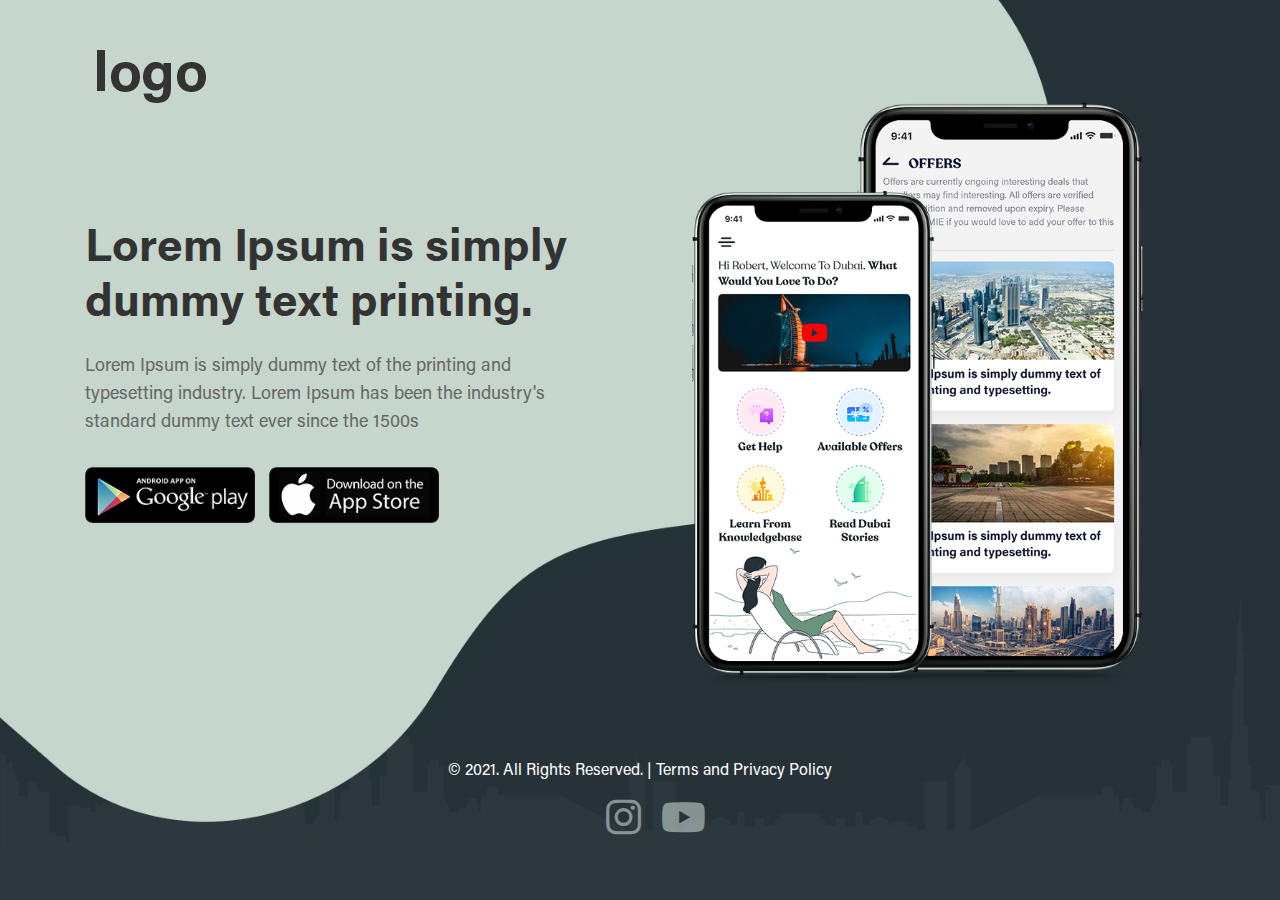
<file: index.html>
<!DOCTYPE html>
<html lang="en">
<head>
  <meta charset="UTF-8">
  <meta name="viewport" content="width=device-width, initial-scale=1.0">
  <meta http-equiv="X-UA-Compatible" content="ie=edge">
  <title>Home</title>
  <!-- <link rel='shortcut icon' href='images/logo.png' type='image/x-icon'> -->
  <link rel="stylesheet" href="css/all.min.css">
  <link rel="stylesheet" href="css/animate.css">
  <link rel="stylesheet" href="css/bootstrap.min.css">
  <link rel="stylesheet" href="css/style.css">
</head>
<body id="home" class="position-relative">

  <!-- === header section start === -->
  <header>
    <div class="container">
      <div class="banner text-lg-start text-center">
        <div class="logo">
          <a href="index.html"><img src="images/logo_dark.png" alt="logo" class="img-fluid"></a>
        </div>
        <div class="row">
          <div class="col-lg-6 text-block">
            <h1 class="wow fadeIn">Lorem Ipsum is simply dummy text printing.</h1>
            <p class="wow fadeIn">
              Lorem Ipsum is simply dummy text of the printing and typesetting industry. Lorem Ipsum has been the industry's standard dummy text ever since the 1500s
            </p>
            <div class="link wow fadeIn">
              <a href="#"><img src="images/play_store_dark.png" alt="play_store" class="img-fluid"></a>
              <a href="#"><img src="images/app_store_dark.png" alt="app_store" class="img-fluid"></a>
            </div>
          </div>
          <div class="col-lg-6 img-block">
            <div class="text-lg-right text-md-center wow zoomIn">
              <img src="images/phones.png" alt="phones" class="img-fluid"></img>
            </div>
          </div>
        </div>
      </div>
    </div>
  </header>
  <!-- ===//end of header section === -->

  <!-- === footer section start === -->
  <footer class="footer">
    <div class="container">
      <p class="text-center">© 2021. All Rights Reserved. | Terms and Privacy Policy</p>
      <ul class="s-link">
        <li><a href="#"><i class="fab fa-instagram"></i></a></li>
        <li><a href="#"><i class="fab fa-youtube"></i></a></li>
      </ul>
    </div>
  </footer>
  <!-- ===//end of footer section === -->
 

 


  <script src="js/jquery-3.5.1.min.js"></script>
  <script src="js/popper.js"></script>
  <script src="js/bootstrap.min.js"></script>
  <script src="js/wow.min.js"></script>
  <script src="js/custom.js"></script>
</body>
</html>
</file>
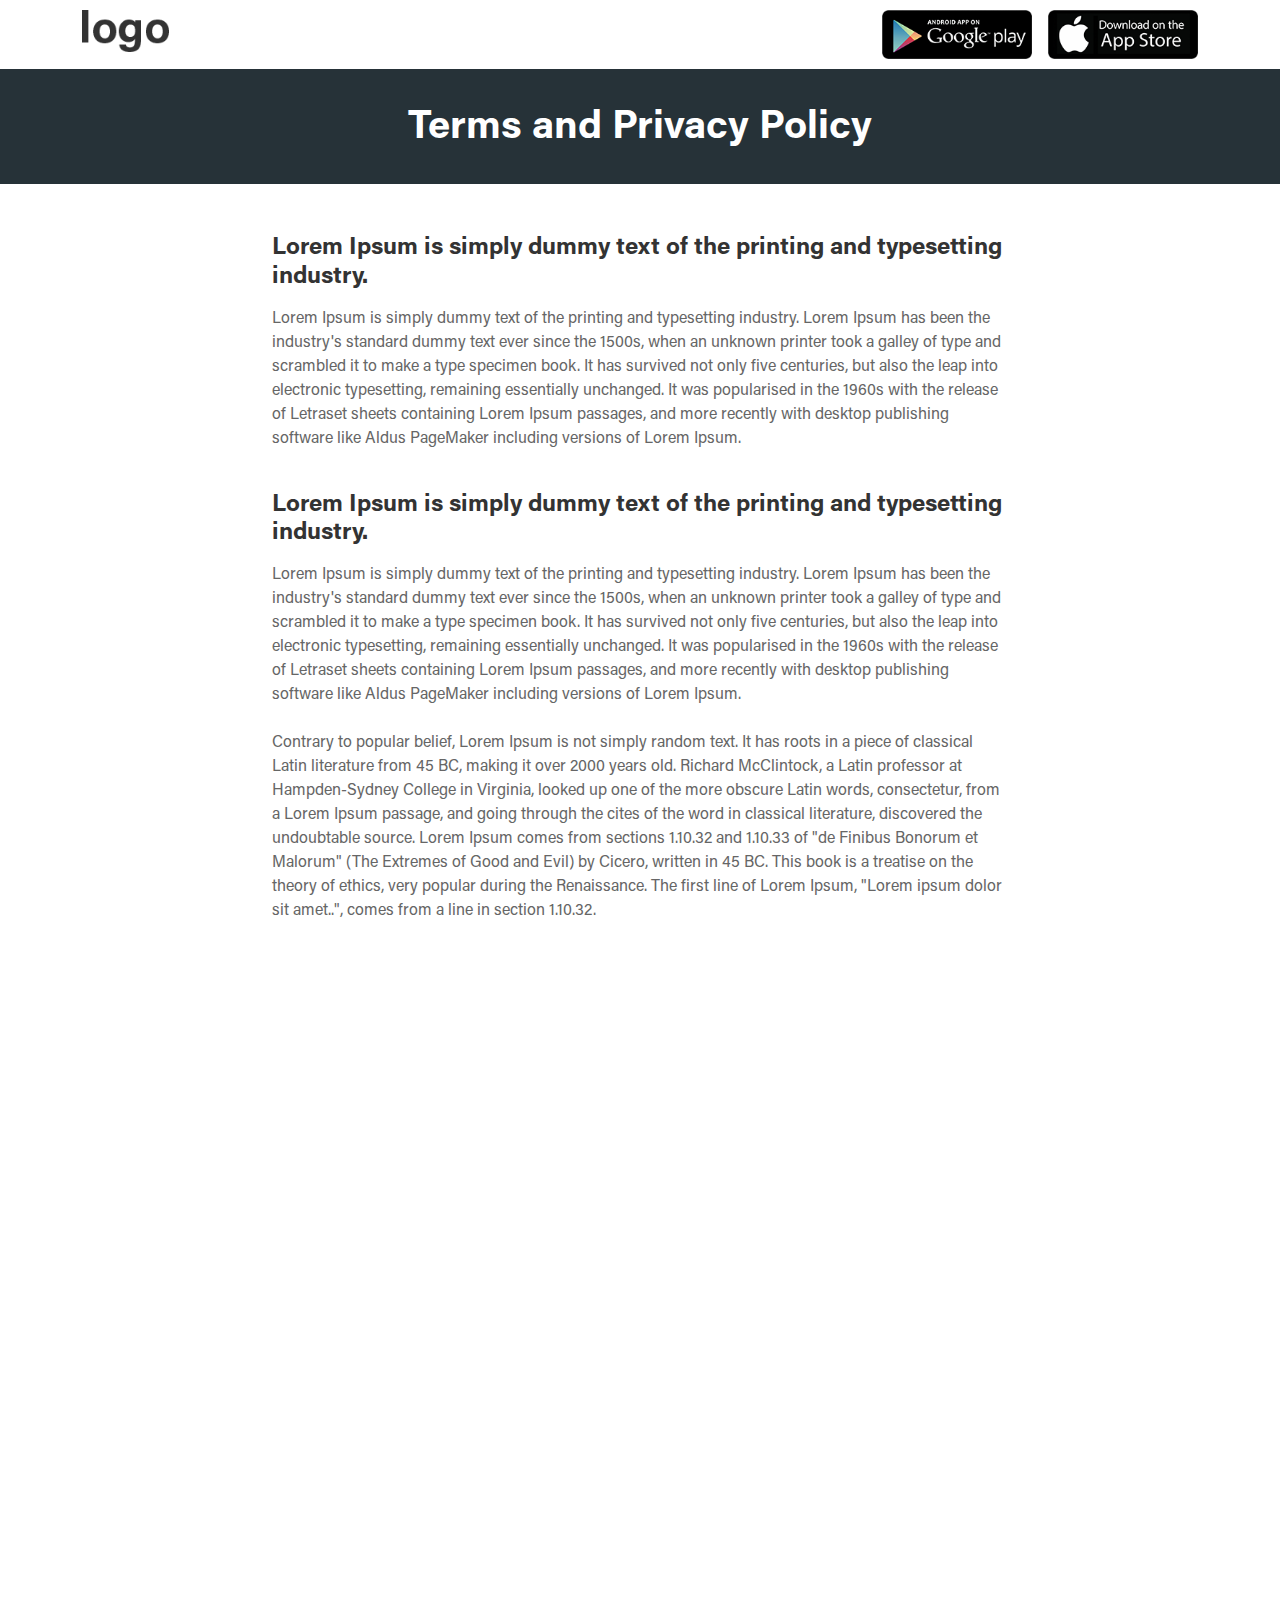
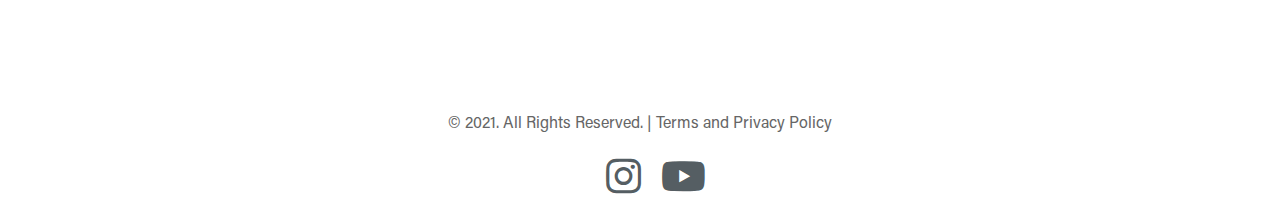
<file: term.html>
<!DOCTYPE html>
<html lang="en">
<head>
  <meta charset="UTF-8">
  <meta name="viewport" content="width=device-width, initial-scale=1.0">
  <meta http-equiv="X-UA-Compatible" content="ie=edge">
  <title>Terms of Service</title>
  <!-- <link rel='shortcut icon' href='images/logo.png' type='image/x-icon'> -->
  <link rel="stylesheet" href="css/animate.css">
  <link rel="stylesheet" href="css/all.min.css">
  <link rel="stylesheet" href="css/bootstrap.min.css">
  <link rel="stylesheet" href="css/style.css">
</head>
<body id="term">

  <!-- === header section start === -->
  <header>
    <div class="container">
      <div class="d-lg-flex justify-content-between text-lg-start text-center">
        <div class="logo">
          <a href="index.html"><img src="images/logo_dark.png" alt="logo" class="img-fluid"></a>
        </div>
        
         <div class="link d-flex justify-content-center py-lg-0 py-4">
          <a href="#" class="me-3"><img src="images/play_store_dark.png" alt="play_store" class="img-fluid"></a>
          <a href="#"><img src="images/app_store_dark.png" alt="app_store" class="img-fluid"></a>
        </div>
      </div>
    </div>
  </header>
  <!-- ===//end of header section === -->


  <!-- === banner section start === -->
  <section class="banner">
    <div class="container">
      <h1>Terms and Privacy Policy</h1>
    </div>
  </section>
  <!-- ===//end of banner section === -->

  <!-- === term-main section start === -->
  <section class="term-main">
    <div class="container">
      <div class="row">
        <div class="col-lg-8 m-auto">
          <ul class="ps-0">
            <li>
              <h3 class="wow fadeInUp">Lorem Ipsum is simply dummy text of the printing and typesetting industry.</h3>
              <p class="wow fadeInUp">Lorem Ipsum is simply dummy text of the printing and typesetting industry. Lorem Ipsum has been the industry's standard dummy text ever since the 1500s, when an unknown printer took a galley of type and scrambled it to make a type specimen book. It has survived not only five centuries, but also the leap into electronic typesetting, remaining essentially unchanged. It was popularised in the 1960s with the release of Letraset sheets containing Lorem Ipsum passages, and more recently with desktop publishing software like Aldus PageMaker including versions of Lorem Ipsum.</p>
            </li>
            <li>
              <h3 class="wow fadeInUp">Lorem Ipsum is simply dummy text of the printing and typesetting industry.</h3>
              <p class="wow fadeInUp">Lorem Ipsum is simply dummy text of the printing and typesetting industry. Lorem Ipsum has been the industry's standard dummy text ever since the 1500s, when an unknown printer took a galley of type and scrambled it to make a type specimen book. It has survived not only five centuries, but also the leap into electronic typesetting, remaining essentially unchanged. It was popularised in the 1960s with the release of Letraset sheets containing Lorem Ipsum passages, and more recently with desktop publishing software like Aldus PageMaker including versions of Lorem Ipsum.
              <br><br>
              Contrary to popular belief, Lorem Ipsum is not simply random text. It has roots in a piece of classical Latin literature from 45 BC, making it over 2000 years old. Richard McClintock, a Latin professor at Hampden-Sydney College in Virginia, looked up one of the more obscure Latin words, consectetur, from a Lorem Ipsum passage, and going through the cites of the word in classical literature, discovered the undoubtable source. Lorem Ipsum comes from sections 1.10.32 and 1.10.33 of "de Finibus Bonorum et Malorum" (The Extremes of Good and Evil) by Cicero, written in 45 BC. This book is a treatise on the theory of ethics, very popular during the Renaissance. The first line of Lorem Ipsum, "Lorem ipsum dolor sit amet..", comes from a line in section 1.10.32.</p>
            </li>
            <li>
              <h3 class="wow fadeInUp">Lorem Ipsum is simply dummy text of the printing and typesetting industry.</h3>
              <p class="wow fadeInUp">Lorem Ipsum is simply dummy text of the printing and typesetting industry. Lorem Ipsum has been the industry's standard dummy text ever since the 1500s, when an unknown printer took a galley of type and scrambled it to make a type specimen book. It has survived not only five centuries, but also the leap into electronic typesetting, remaining essentially unchanged. It was popularised in the 1960s with the release of Letraset sheets containing Lorem Ipsum passages, and more recently with desktop publishing software like Aldus PageMaker including versions of Lorem Ipsum.</p>
            </li>
            <li>
              <h3 class="wow fadeInUp">Lorem Ipsum is simply dummy text of the printing and typesetting industry.</h3>
              <p class="wow fadeInUp">Lorem Ipsum is simply dummy text of the printing and typesetting industry. Lorem Ipsum has been the industry's standard dummy text ever since the 1500s, when an unknown printer took a galley of type and scrambled it to make a type specimen book. It has survived not only five centuries, but also the leap into electronic typesetting, remaining essentially unchanged. It was popularised in the 1960s with the release of Letraset sheets containing Lorem Ipsum passages, and more recently with desktop publishing software like Aldus PageMaker including versions of Lorem Ipsum.
              <br><br>
              Contrary to popular belief, Lorem Ipsum is not simply random text. It has roots in a piece of classical Latin literature from 45 BC, making it over 2000 years old. Richard McClintock, a Latin professor at Hampden-Sydney College in Virginia, looked up one of the more obscure Latin words, consectetur, from a Lorem Ipsum passage, and going through the cites of the word in classical literature, discovered the undoubtable source. Lorem Ipsum comes from sections 1.10.32 and 1.10.33 of "de Finibus Bonorum et Malorum" (The Extremes of Good and Evil) by Cicero, written in 45 BC. This book is a treatise on the theory of ethics, very popular during the Renaissance. The first line of Lorem Ipsum, "Lorem ipsum dolor sit amet..", comes from a line in section 1.10.32.</p>
            </li>
          </ul>
        </div>
      </div>
    </div>
  </section>
  <!-- ===//end of term-main section === -->

  <!-- === footer section start === -->
  <footer class="footer">
    <div class="container">
      <p class="text-center pb-3">© 2021. All Rights Reserved. | Terms and Privacy Policy</p>
      <ul class="s-link">
        <li><a href="#"><i class="fab fa-instagram"></i></a></li>
        <li><a href="#"><i class="fab fa-youtube"></i></a></li>
      </ul>
    </div>
  </footer>
  <!-- ===//end of footer section === -->
 

 


  <script src="js/jquery-3.5.1.min.js"></script>
  <script src="js/popper.js"></script>
  <script src="js/bootstrap.min.js"></script>
  <script src="js/wow.min.js"></script>
  <script src="js/custom.js"></script>
</body>
</html>
</file>
<file: css/style.css>
/*=== global css start === */
* {
  margin: 0;
  padding: 0;
  outline: none;
  box-sizing: border-box;
}

::after, ::before {
  box-sizing: border-box;
}

h1, h2, h3, h4, h5, h6, ol, ul, p, address, strong, i {
  margin-top: 0px;
  margin-bottom: 0px;
}

ul, li {
  list-style: none;
}

a, a:hover {
  text-decoration: none;
}

/*===// end of global css === */
/*=== config css start === */
@font-face {
  font-family: Acumin-pro-regular;
  src: url(../fonts/Acumin-RPro.otf);
}

@font-face {
  font-family: Acumin-pro-bold;
  src: url(../fonts/Acumin-BdPro.otf);
}

body {
  font-family: Acumin-pro-regular;
  font-size: 16px;
  color: #666666;
}

h1, h2, h3, h4, h5, h6 {
  font-family: Acumin-pro-bold;
  color: #333333;
}

p {
  font-size: 16px;
  color: #666666;
}

/*===// end of config css === */
/*=== utility css start === */
/*===// end of utility css === */
/*=== home section start === */
#home {
  background: url(../images/bg.png) no-repeat left bottom/cover;
  min-height: 100vh;
}

@media (max-width: 575px) {
  #home {
    background: url(../images/bg.png) no-repeat center center/cover;
  }
}

#home .banner {
  padding: 50px 15px 0 15px;
}

@media (max-width: 575px) {
  #home .banner {
    padding: 30px 15px 0 15px;
  }
}

#home .banner .text-block {
  padding: 120px 50px 40px 0;
}

@media (max-width: 991px) {
  #home .banner .text-block {
    padding: 40px 0px 40px 0;
  }
}

#home .banner .text-block h1 {
  font-size: 56px;
}

@media (max-width: 575px) {
  #home .banner .text-block h1 {
    font-size: 40px;
  }
}

@media (max-width: 1399px) and (min-width: 576px) {
  #home .banner .text-block h1 {
    font-size: 46px;
  }
}

#home .banner .text-block p {
  font-size: 18px;
  padding: 20px 0 30px 0;
  line-height: 28px;
}

#home .banner .text-block .link a img {
  max-width: 180px;
  padding-right: 10px;
}

@media (max-width: 575px) {
  #home .banner .text-block .link a img {
    max-width: 140px;
    padding-right: 0px;
  }
}

#home .banner .img-block img {
  max-width: 85%;
  margin-right: auto;
}

/*===// end of home section === */
/*=== term section start === */
#term header {
  padding: 10px 0;
}

#term header .logo img {
  max-width: 80%;
}

#term header .link img {
  max-width: 150px;
}

#term .banner {
  padding: 40px 0 35px 0;
  background-color: #263238;
}

#term .banner h1 {
  font-size: 40px;
  text-align: center;
  color: #ffffff;
  line-height: 1;
}

#term .term-main {
  padding: 50px 0 20px 0;
}

#term .term-main ul li {
  margin-bottom: 40px;
}

#term .term-main ul li h3 {
  font-size: 24px;
  margin-bottom: 15px;
}

/*===// end of term section === */
/*=== footer section start === */
#home .footer p {
  color: #ffffff;
  padding: 70px 0 0px 0;
}

.s-link {
  display: flex;
  justify-content: center;
}

.s-link li {
  padding: 10px;
}

.s-link li a {
  font-size: 40px;
  color: rgba(198, 214, 205, 0.6);
  transition: all 0.2s linear;
}

.s-link li a:hover {
  color: #c6d6cd;
}

#term .s-link li {
  padding: 0 10px 10px 10px;
}

#term .s-link li a {
  color: rgba(38, 50, 56, 0.8);
}

#term .s-link li a:hover {
  color: #263238;
}

/*===// end of footer section === */
</file>
